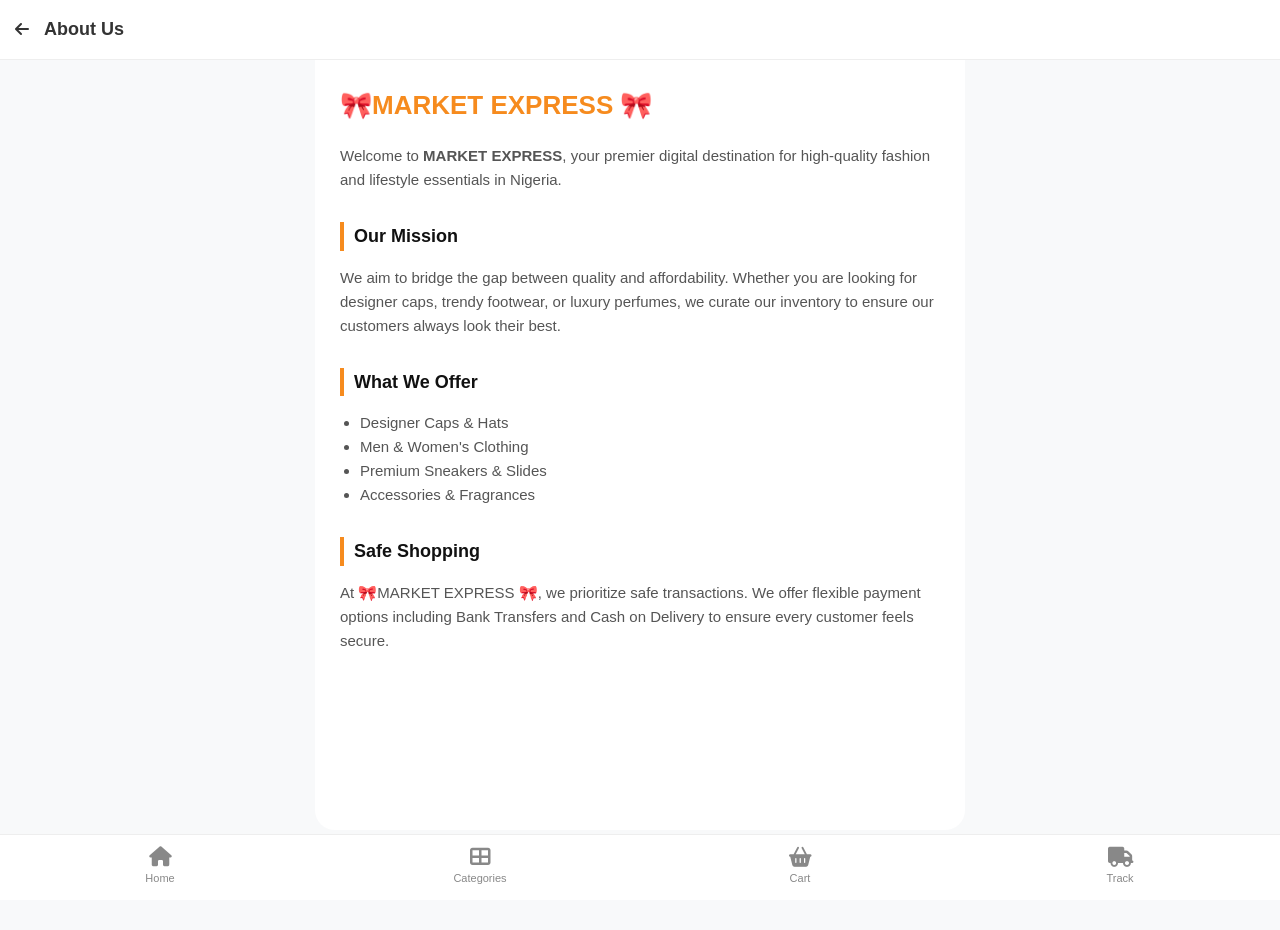
<file: about.html>
<!DOCTYPE html>
<html lang="en">
<head>
    <meta charset="UTF-8">
    <meta name="viewport" content="width=device-width, initial-scale=1.0">
    <title>About Us | 🎀MARKET EXPRESS 🎀</title>
    <link rel="stylesheet" href="https://cdnjs.cloudflare.com/ajax/libs/font-awesome/6.0.0/css/all.min.css">
    <style>
        :root { --orange: #f68b1e; --grey: #f8f9fa; }
        body { font-family: sans-serif; margin: 0; background: var(--grey); line-height: 1.6; color: #333; padding-bottom: 100px; }
        
        .header { background: white; padding: 15px; display: flex; align-items: center; gap: 15px; border-bottom: 1px solid #eee; position: sticky; top: 0; z-index: 1000; }
        .logo { font-size: 18px; font-weight: 900; }
        
        .content { padding: 25px; max-width: 600px; margin: 0 auto; background: white; min-height: 80vh; border-radius: 0 0 20px 20px; }
        h1 { color: var(--orange); font-size: 26px; margin-top: 0; }
        h2 { border-left: 4px solid var(--orange); padding-left: 10px; margin-top: 30px; font-size: 18px; color: #111; }
        p { margin-bottom: 15px; font-size: 15px; color: #555; }
        ul { padding-left: 20px; color: #555; font-size: 15px; }

        /* Bottom Nav Bar */
        .nav-bar { position: fixed; bottom: 0; left: 0; width: 100%; background: white; display: flex; justify-content: space-around; padding: 12px 0; border-top: 1px solid #eee; z-index: 1000; }
        .nav-item { text-align: center; color: #888; font-size: 11px; text-decoration: none; flex: 1; cursor: pointer; }
        .nav-item i { font-size: 20px; display: block; margin-bottom: 3px; }
        .nav-item.active { color: var(--orange); }
    </style>
</head>
<body>

<div class="header">
    <i class="fas fa-arrow-left" onclick="history.back()"></i>
    <div class="logo">About Us</div>
</div>

<div class="content">
    <h1>🎀MARKET EXPRESS 🎀</h1>
    <p>Welcome to <b>MARKET EXPRESS</b>, your premier digital destination for high-quality fashion and lifestyle essentials in Nigeria.</p>
    
    <h2>Our Mission</h2>
    <p>We aim to bridge the gap between quality and affordability. Whether you are looking for designer caps, trendy footwear, or luxury perfumes, we curate our inventory to ensure our customers always look their best.</p>
    
    <h2>What We Offer</h2>
    <ul>
        <li>Designer Caps & Hats</li>
        <li>Men & Women's Clothing</li>
        <li>Premium Sneakers & Slides</li>
        <li>Accessories & Fragrances</li>
    </ul>

    <h2>Safe Shopping</h2>
    <p>At 🎀MARKET EXPRESS 🎀, we prioritize safe transactions. We offer flexible payment options including Bank Transfers and Cash on Delivery to ensure every customer feels secure.</p>
</div>

<div class="nav-bar">
    <div onclick="window.location.href='index.html'" class="nav-item"><i class="fas fa-home"></i>Home</div>
    <div onclick="window.location.href='categories.html'" class="nav-item"><i class="fas fa-th-large"></i>Categories</div>
    <div onclick="window.location.href='cart.html'" class="nav-item"><i class="fas fa-shopping-basket"></i>Cart</div>
    <div onclick="window.location.href='track.html'" class="nav-item"><i class="fas fa-truck"></i>Track</div>
</div>

</body>
</html>
</file>
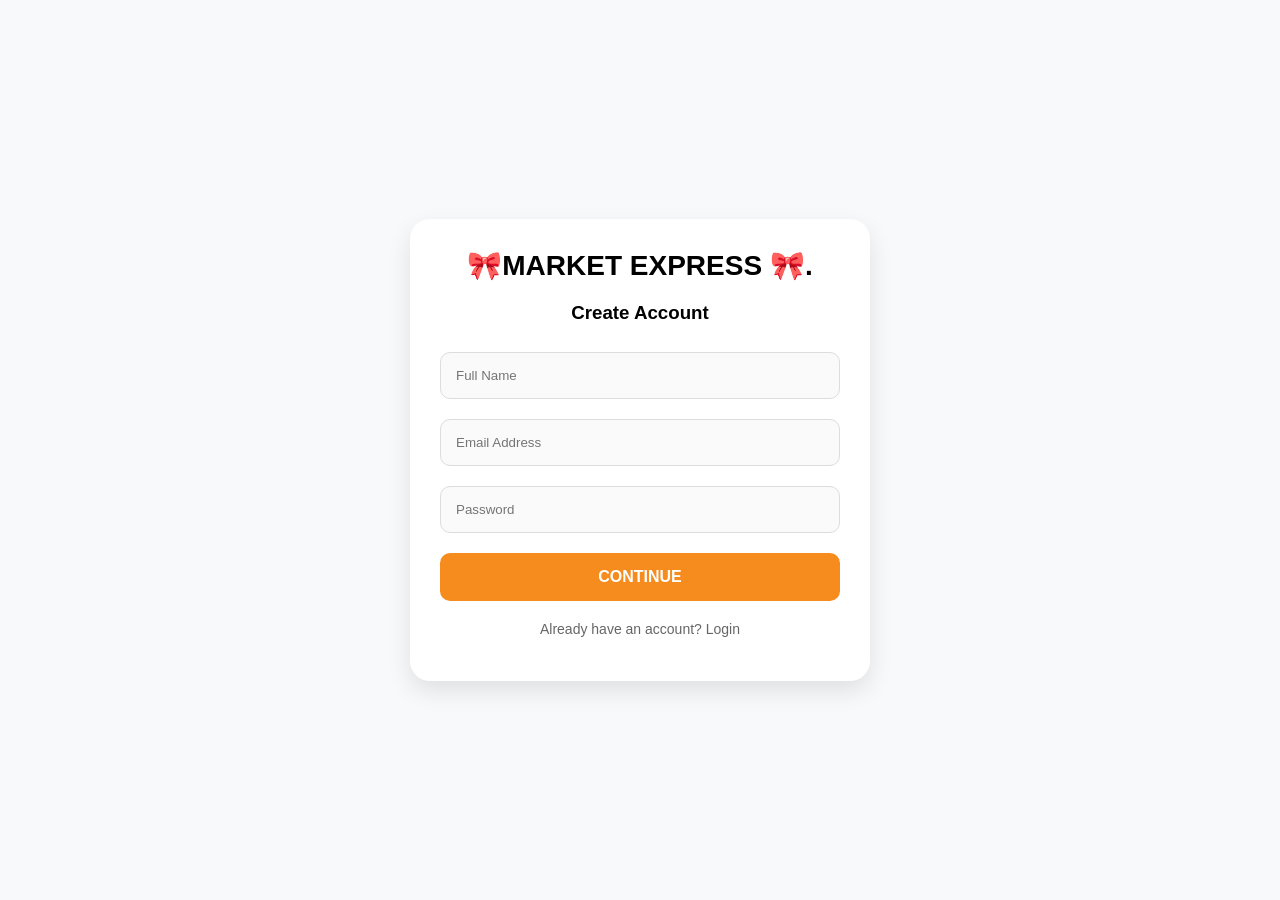
<file: auth.html>
<!DOCTYPE html>
<html lang="en">
<head>
    <meta charset="UTF-8">
    <meta name="viewport" content="width=device-width, initial-scale=1.0">
    <title>Login / Register | Enitan</title>
    <link rel="stylesheet" href="https://cdnjs.cloudflare.com/ajax/libs/font-awesome/6.0.0/css/all.min.css">
    <style>
        :root { --orange: #f68b1e; --grey: #f8f9fa; }
        body { font-family: sans-serif; margin: 0; background: var(--grey); display: flex; justify-content: center; align-items: center; height: 100vh; }
        .auth-card { background: white; width: 90%; max-width: 400px; padding: 30px; border-radius: 20px; box-shadow: 0 10px 25px rgba(0,0,0,0.1); text-align: center; }
        .logo { font-size: 28px; font-weight: 900; margin-bottom: 20px; color: #000; }
        input { width: 100%; padding: 15px; margin: 10px 0; border: 1px solid #ddd; border-radius: 10px; box-sizing: border-box; background: #fafafa; }
        .auth-btn { width: 100%; padding: 15px; background: var(--orange); color: white; border: none; border-radius: 10px; font-weight: bold; font-size: 16px; cursor: pointer; margin-top: 10px; }
        .toggle-link { margin-top: 20px; display: block; color: #666; font-size: 14px; text-decoration: none; cursor: pointer; }
    </style>
</head>
<body>

<div class="auth-card">
    <div class="logo">🎀MARKET EXPRESS 🎀.</div>
    <h3 id="authTitle">Create Account</h3>
    
    <input type="text" id="userName" placeholder="Full Name">
    <input type="email" id="userEmail" placeholder="Email Address">
    <input type="password" id="userPass" placeholder="Password">
    
    <button class="auth-btn" onclick="handleAuth()">CONTINUE</button>
    
    <p class="toggle-link" id="toggleText" onclick="toggleMode()">Already have an account? Login</p>
</div>

<script>
    let isLogin = false;

    function toggleMode() {
        isLogin = !isLogin;
        document.getElementById('authTitle').innerText = isLogin ? "Welcome Back" : "Create Account";
        document.getElementById('userName').style.display = isLogin ? "none" : "block";
        document.getElementById('toggleText').innerText = isLogin ? "Need an account? Register" : "Already have an account? Login";
    }

    function handleAuth() {
        const name = document.getElementById('userName').value;
        const email = document.getElementById('userEmail').value;
        
        if(!email) return alert("Please enter email");

        // Save user session locally
        const userData = { name: isLogin ? "Customer" : name, email: email };
        localStorage.setItem('enitan_user', JSON.stringify(userData));

        // CHECK REDIRECT: If they came from cart, send them back to cart
        const returnPage = localStorage.getItem('redirect_after_auth');
        if (returnPage) {
            localStorage.removeItem('redirect_after_auth');
            window.location.href = returnPage;
        } else {
            window.location.href = 'index.html';
        }
    }
</script>
</body>
</html>
</file>
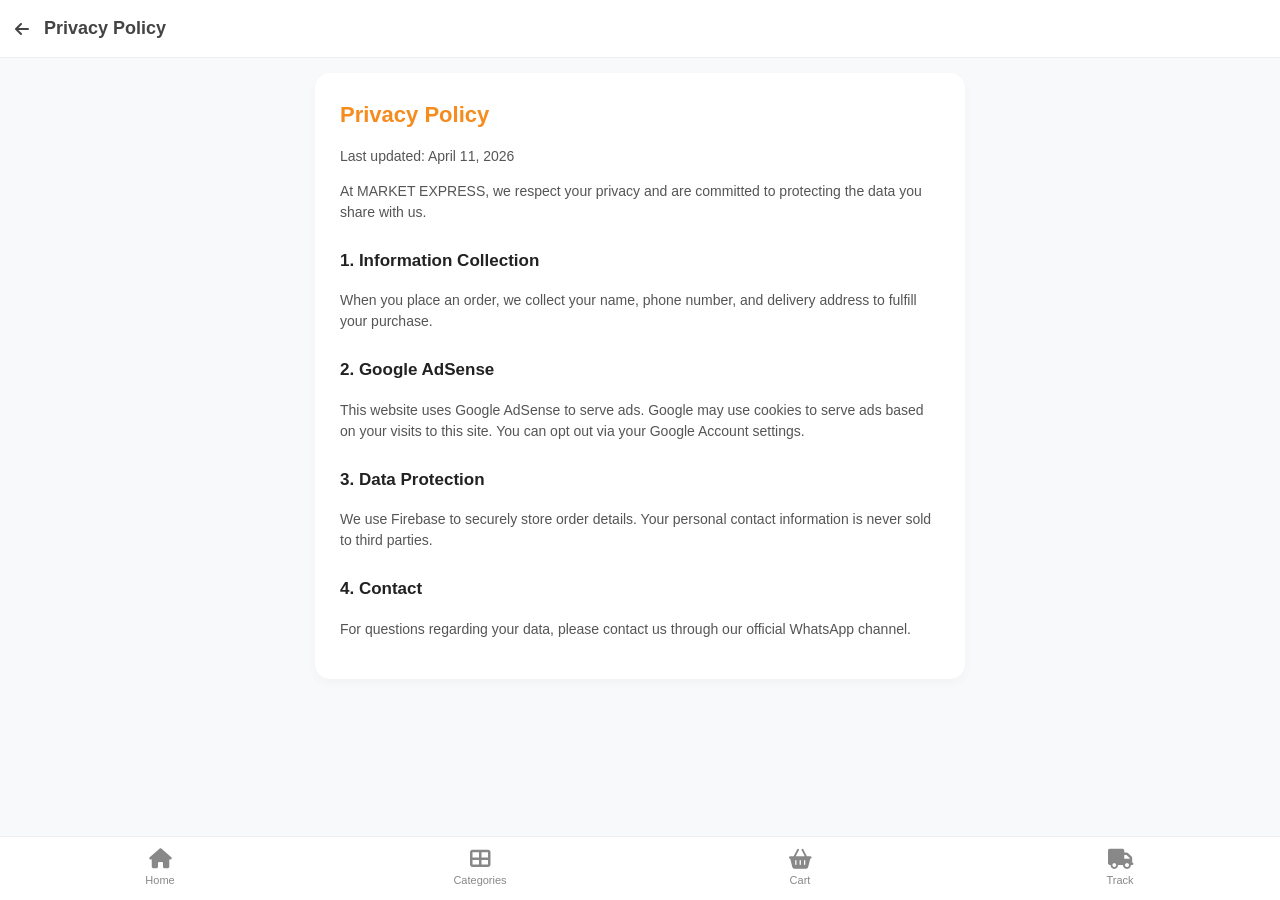
<file: privacy.html>
<!DOCTYPE html>
<html lang="en">
<head>
    <meta charset="UTF-8">
    <meta name="viewport" content="width=device-width, initial-scale=1.0">
    <title>Privacy Policy |🎀 MARKET EXPRESS 🎀</title>
    <link rel="stylesheet" href="https://cdnjs.cloudflare.com/ajax/libs/font-awesome/6.0.0/css/all.min.css">
    <style>
        :root { --orange: #f68b1e; --grey: #f8f9fa; }
        body { font-family: sans-serif; margin: 0; padding: 0; background: var(--grey); color: #444; line-height: 1.5; padding-bottom: 100px; }
        
        .header { background: white; padding: 15px; display: flex; align-items: center; gap: 15px; border-bottom: 1px solid #eee; position: sticky; top: 0; z-index: 1000; }
        .logo { font-size: 18px; font-weight: 900; }

        .container { max-width: 600px; margin: 15px auto; background: white; padding: 25px; border-radius: 15px; box-shadow: 0 4px 10px rgba(0,0,0,0.03); }
        h1 { color: var(--orange); font-size: 22px; margin-top: 0; }
        h3 { color: #222; margin-top: 25px; font-size: 17px; }
        p, li { font-size: 14px; color: #555; }

        /* Bottom Nav Bar */
        .nav-bar { position: fixed; bottom: 0; left: 0; width: 100%; background: white; display: flex; justify-content: space-around; padding: 12px 0; border-top: 1px solid #eee; z-index: 1000; }
        .nav-item { text-align: center; color: #888; font-size: 11px; text-decoration: none; flex: 1; cursor: pointer; }
        .nav-item i { font-size: 20px; display: block; margin-bottom: 3px; }
    </style>
</head>
<body>

<div class="header">
    <i class="fas fa-arrow-left" onclick="history.back()"></i>
    <div class="logo">Privacy Policy</div>
</div>

<div class="container">
    <h1>Privacy Policy</h1>
    <p>Last updated: April 11, 2026</p>

    <p>At MARKET EXPRESS, we respect your privacy and are committed to protecting the data you share with us.</p>

    <h3>1. Information Collection</h3>
    <p>When you place an order, we collect your name, phone number, and delivery address to fulfill your purchase.</p>

    <h3>2. Google AdSense</h3>
    <p>This website uses Google AdSense to serve ads. Google may use cookies to serve ads based on your visits to this site. You can opt out via your Google Account settings.</p>

    <h3>3. Data Protection</h3>
    <p>We use Firebase to securely store order details. Your personal contact information is never sold to third parties.</p>

    <h3>4. Contact</h3>
    <p>For questions regarding your data, please contact us through our official WhatsApp channel.</p>
</div>

<div class="nav-bar">
    <div onclick="window.location.href='index.html'" class="nav-item"><i class="fas fa-home"></i>Home</div>
    <div onclick="window.location.href='categories.html'" class="nav-item"><i class="fas fa-th-large"></i>Categories</div>
    <div onclick="window.location.href='cart.html'" class="nav-item"><i class="fas fa-shopping-basket"></i>Cart</div>
    <div onclick="window.location.href='track.html'" class="nav-item"><i class="fas fa-truck"></i>Track</div>
</div>

</body>
</html>
</file>
